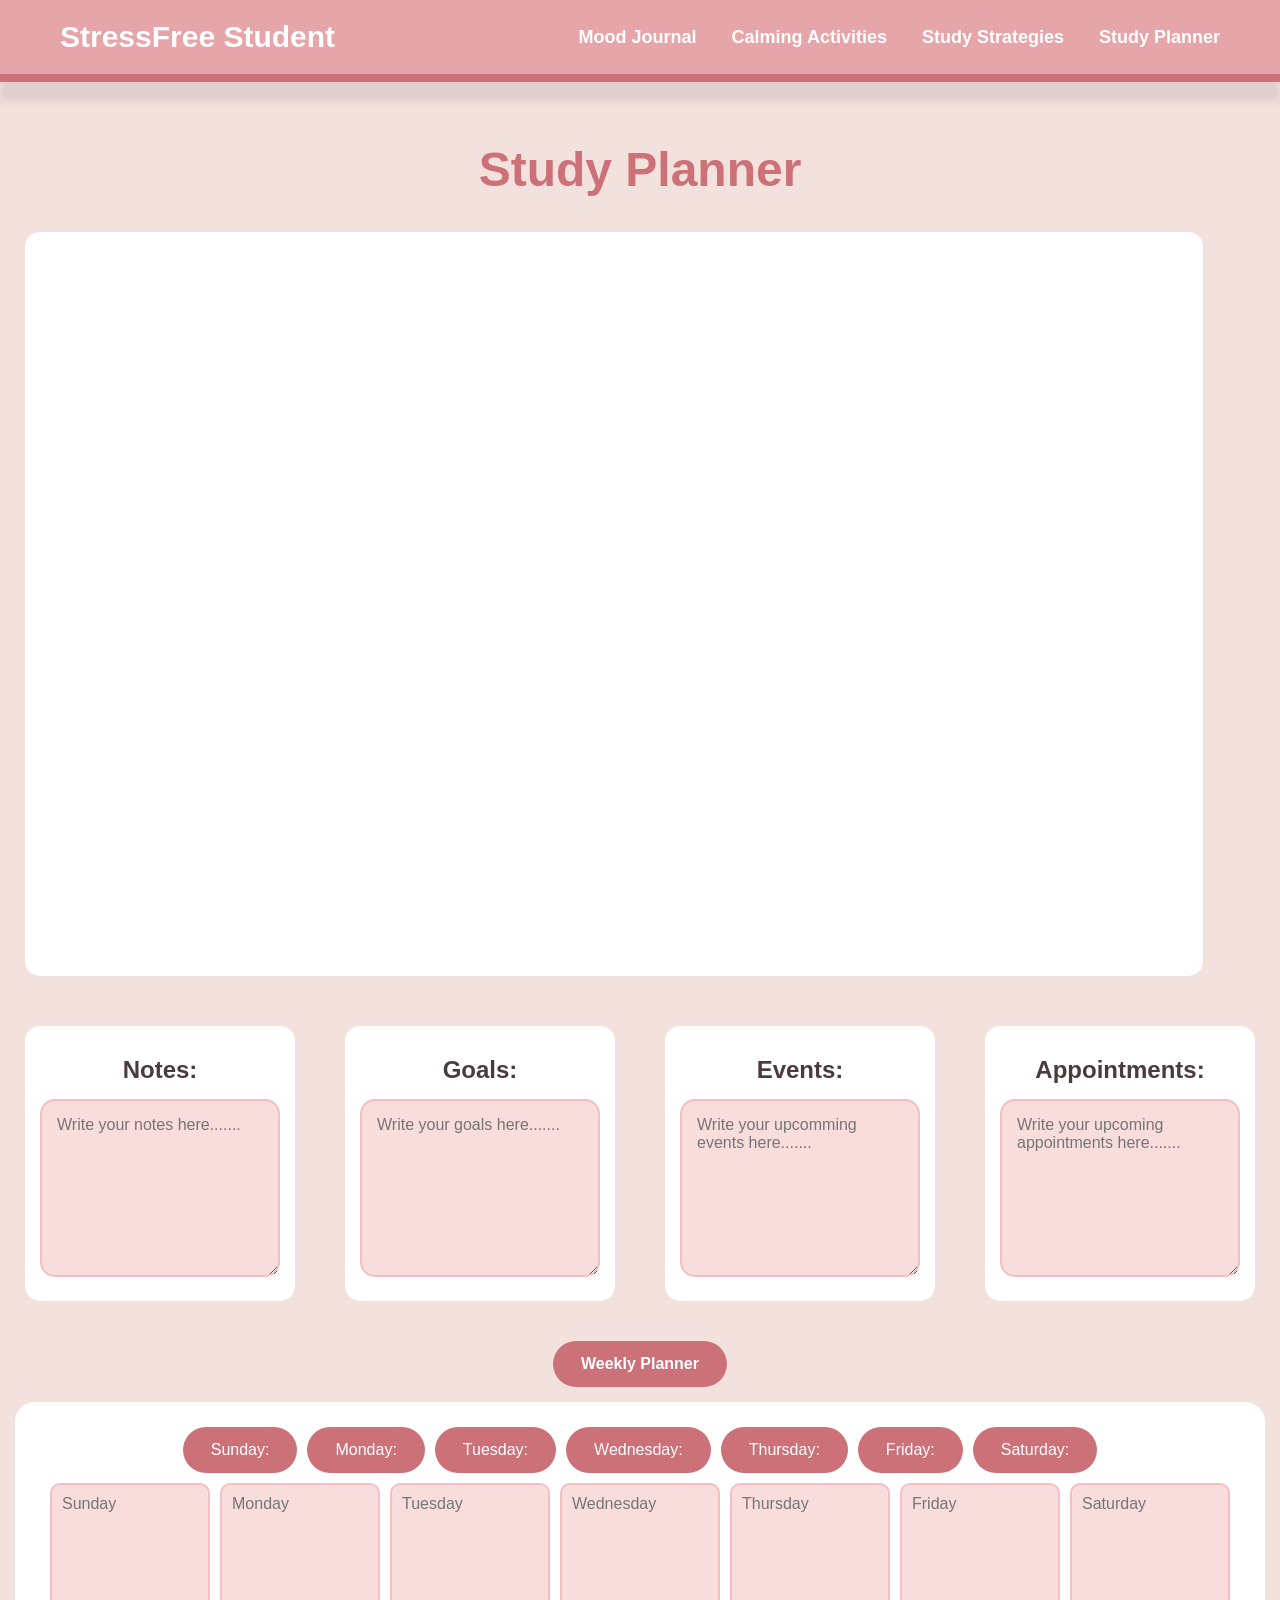
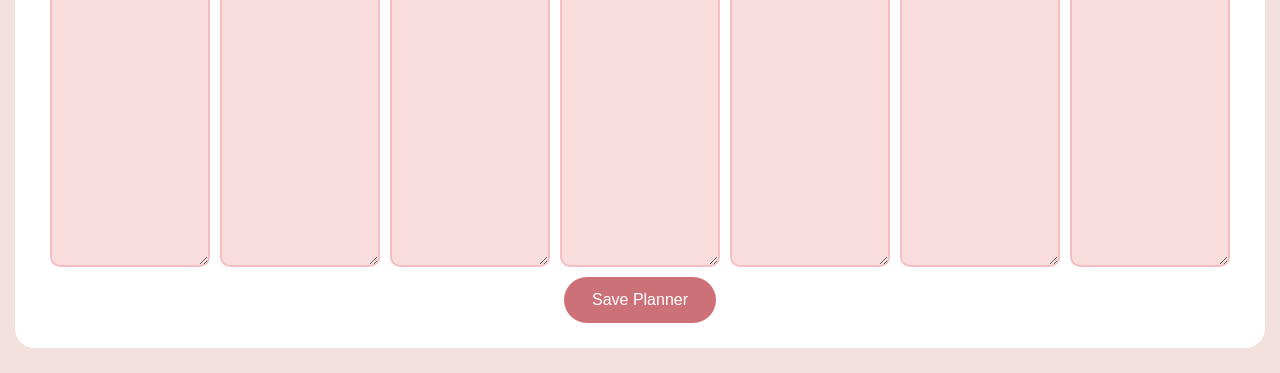
<file: study.planner.html>
<!DOCTYPE html>
<html lang="en">
  <head>
    <meta charset="UTF-8" />
    <meta name="viewport" content="width=device-width, initial-scale=1.0" />
    <title>Document</title>
  </head>
  <body>
    <link rel="stylesheet" href="styles.css" />
    <nav>
      <a href="index.html" class="logo">StressFree Student</a>

      <ul class="nav-links">
        <li><a href="Mood-Journal.html">Mood Journal</a></li>
        <li><a href="Calming-activities.html">Calming Activities</a></li>
        <li><a href="study.strategies.html">Study Strategies</a></li>
        <li><a href="study.planner.html">Study Planner</a></li>
      </ul>
    </nav>

    <h1>Study Planner</h1>
    <div class="top">
      <section class="studyTimer">
        <iframe
          id="timer"
          src="https://studywithme.io/aesthetic-pomodoro-timer/"
          style="border: 0"
          width="300"
          height="350"
          frameborder="0"
          scrolling="no"
        ></iframe>
      </section>
      <iframe
        data-testid="embed-iframe"
        style="border-radius: 12px"
        src="https://open.spotify.com/embed/playlist/3tVn8zUOCMV5hfT8NRyHoJ?utm_source=generator&si=cb3bbf0872c842bc"
        width="300"
        height="352"
        frameborder="0"
        allowfullscreen=""
        allow="autoplay; clipboard-write; encrypted-media; fullscreen; picture-in-picture"
        loading="lazy"
      ></iframe>
      <iframe
        data-testid="embed-iframe"
        style="border-radius: 12px"
        src="https://open.spotify.com/embed/album/1PiqaSNptT2HN7Znz16fiK?utm_source=generator&si=6173fcf40ae741f2"
        width="300"
        height="352"
        frameborder="0"
        allowfullscreen=""
        allow="autoplay; clipboard-write; encrypted-media; fullscreen; picture-in-picture"
        loading="lazy"
      ></iframe>
      <iframe
        data-testid="embed-iframe"
        style="border-radius: 12px"
        src="https://open.spotify.com/embed/playlist/07lYUEyTkWP3NqIa7Kzyqx?utm_source=generator&si=3a95c72da4cf400f"
        width="300"
        height="352"
        frameborder="0"
        allowfullscreen=""
        allow="autoplay; clipboard-write; encrypted-media; fullscreen; picture-in-picture"
        loading="lazy"
      ></iframe>
    </div>
    <div class="secondContainer">
      <div class="second">
        <h2>Notes:</h2>
        <textarea
          id="notes"
          rows="8"
          placeholder="Write your notes here......."
        ></textarea>
      </div>
      <div class="second">
        <h2>Goals:</h2>
        <textarea
          id="goals"
          rows="8"
          placeholder="Write your goals here......."
        ></textarea>
      </div>
      <div class="second">
        <h2>Events:</h2>
        <textarea
          id="events"
          rows="8"
          placeholder="Write your upcomming events here......."
        ></textarea>
      </div>
      <div class="second">
        <h2>Appointments:</h2>
        <textarea
          id="appointment"
          rows="8"
          placeholder="Write your upcoming appointments here......."
        ></textarea>
      </div>
    </div>

    <section class="fullWeek">
      <div class="meow">
        <button>Weekly Planner</button>
      </div>
      <section class="planner">
        <div class="days">
          <button type="sunday">Sunday:</button>
          <button type="monday">Monday:</button>
          <button type="tuesday">Tuesday:</button>
          <button type="wednesday">Wednesday:</button>
          <button type="thursday">Thursday:</button>
          <button type="friday">Friday:</button>
          <button type="saturday">Saturday:</button>
        </div>
        <div class="week">
          <textarea id="sunday" rows="20" placeholder="Sunday"></textarea>
          <textarea id="monday" rows="20" placeholder="Monday"></textarea>
          <textarea id="tuesday" rows="20" placeholder="Tuesday"></textarea>
          <textarea id="wednesday" rows="20" placeholder="Wednesday"></textarea>
          <textarea id="thursday" rows="20" placeholder="Thursday"></textarea>
          <textarea id="friday" rows="20" placeholder="Friday"></textarea>
          <textarea id="saturday" rows="20" placeholder="Saturday"></textarea>
        </div>
        <button id="savePlanner">Save Planner</button>
      </section>
    </section>
    <script src="script.js"></script>
  </body>
</html>
</file>
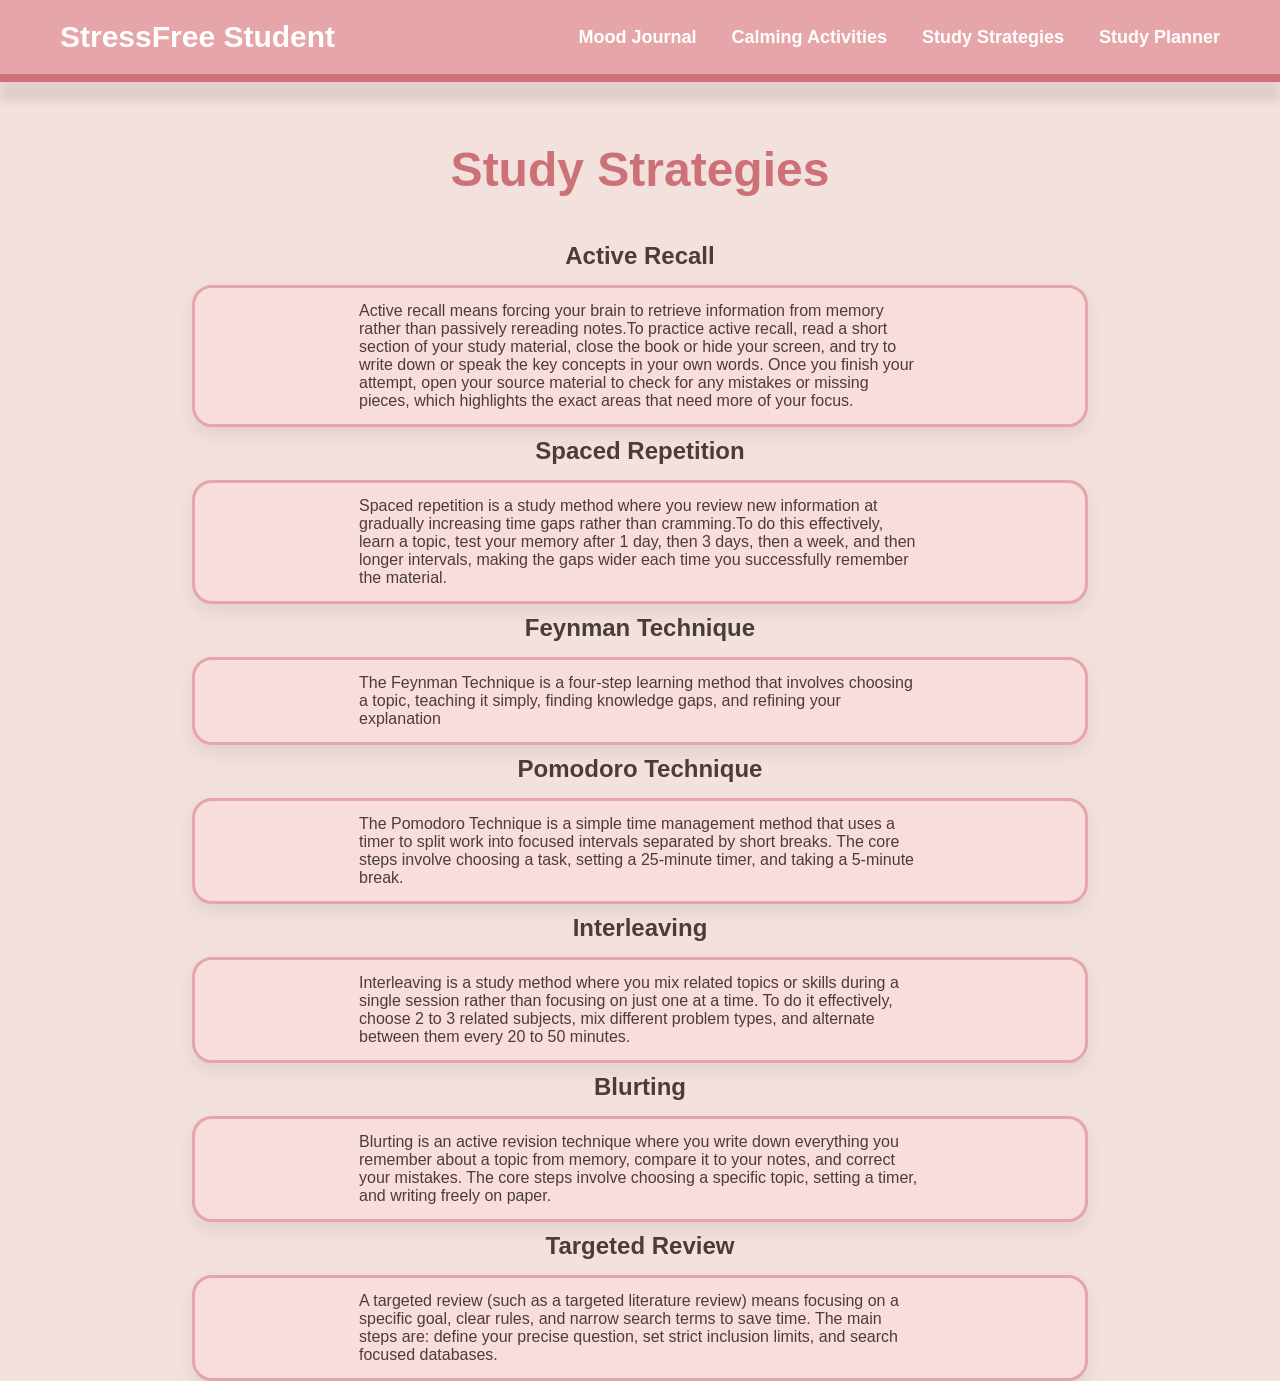
<file: study.strategies.html>
<!DOCTYPE html>
<html lang="en">
  <head>
    <meta charset="UTF-8" />
    <meta name="viewport" content="width=device-width, initial-scale=1.0" />
    <title>Document</title>
  </head>
  <body>
    <link rel="stylesheet" href="styles.css" />
    <nav>
      <a href="index.html" class="logo">StressFree Student</a>

      <ul class="nav-links">
        <li><a href="Mood-Journal.html">Mood Journal</a></li>
        <li><a href="Calming-activities.html">Calming Activities</a></li>
        <li><a href="study.strategies.html">Study Strategies</a></li>
        <li><a href="study.planner.html">Study Planner</a></li>
      </ul>
    </nav>
    <h1>Study Strategies</h1>

    <h2>Active Recall</h2>
    <div class="studyStrat">
      <p>
        Active recall means forcing your brain to retrieve information from
        memory rather than passively rereading notes.To practice active recall,
        read a short section of your study material, close the book or hide your
        screen, and try to write down or speak the key concepts in your own
        words. Once you finish your attempt, open your source material to check
        for any mistakes or missing pieces, which highlights the exact areas
        that need more of your focus.
      </p>
    </div>
    <h2>Spaced Repetition</h2>
    <div class="studyStrat">
      <p>
        Spaced repetition is a study method where you review new information at
        gradually increasing time gaps rather than cramming.To do this
        effectively, learn a topic, test your memory after 1 day, then 3 days,
        then a week, and then longer intervals, making the gaps wider each time
        you successfully remember the material.
      </p>
    </div>
    <h2>Feynman Technique</h2>
    <div class="studyStrat">
      <p>
        The Feynman Technique is a four-step learning method that involves
        choosing a topic, teaching it simply, finding knowledge gaps, and
        refining your explanation
      </p>
    </div>
    <h2>Pomodoro Technique</h2>
    <div class="studyStrat">
      <p>
        The Pomodoro Technique is a simple time management method that uses a
        timer to split work into focused intervals separated by short breaks.
        The core steps involve choosing a task, setting a 25-minute timer, and
        taking a 5-minute break.
      </p>
    </div>
    <h2>Interleaving</h2>
    <div class="studyStrat">
      <p>
        Interleaving is a study method where you mix related topics or skills
        during a single session rather than focusing on just one at a time. To
        do it effectively, choose 2 to 3 related subjects, mix different problem
        types, and alternate between them every 20 to 50 minutes.
      </p>
    </div>
    <h2>Blurting</h2>
    <div class="studyStrat">
      <p>
        Blurting is an active revision technique where you write down everything
        you remember about a topic from memory, compare it to your notes, and
        correct your mistakes. The core steps involve choosing a specific topic,
        setting a timer, and writing freely on paper.
      </p>
    </div>
    <h2>Targeted Review</h2>
    <div class="studyStrat">
      <p>
        A targeted review (such as a targeted literature review) means focusing
        on a specific goal, clear rules, and narrow search terms to save time.
        The main steps are: define your precise question, set strict inclusion
        limits, and search focused databases.
      </p>
    </div>
  </body>
</html>
</file>
<file: styles.css>
:root {
  --rose: #cc7178;
  --blossom: #e6a5a9;
  --cotton: #f3bfc2;
  --blush: #ffd9da;
  --light: #f9dddc;
  --cream: #f3e1dd;
  --eggshell: #ddddca;
  --green: #c7d9b7;
}

* {
  margin: 0;
  padding: 0;
  box-sizing: border-box;
}

body {
  font-family: "Poppins", sans-serif;
  background-color: var(--cream);
  color: #4b3c3c;
}

nav {
  background-color: var(--blossom);
  border-bottom: 8px solid var(--rose);
  box-shadow: 0 20px 7px rgba(0, 0, 0, 0.08);
  display: flex;
  justify-content: space-between;
  position: sticky;
  top: 0px;
  z-index: 10;
  align-items: center;
  padding: 20px 60px;
}

.logo {
  color: white;
  text-decoration: none;
  font-size: 27px;
  font-weight: bold;
}

.nav-links {
  list-style: none;
  display: flex;
  gap: 35px;
}

.nav-links a {
  color: white;
  text-decoration: none;
  font-size: 18px;
  font-weight: 600;
  transition: 0.3s;
  style: sticky;
}

.nav-links a:hover {
  color: var(--blush);
}
a:hover {
  color: var(--blush);
}
.studyStrat {
  display: flex;
  justify-content: center;
  background-color: var(--light);
  border: 3px solid var(--blossom);
  padding: 9px;
  max-width: 70%;
  margin: 0px auto;
  border-radius: 20px;
  transition: 0.3s ease;
  box-shadow: 0 8px 20px rgba(0, 0, 0, 0.08);
}
.studyStrat:hover {
  transform: translateY(-3px);
}

h1 {
  display: flex;
  justify-content: center;
  font-size: 64px;
  margin: 60px;
  color: #4b3c3c;
}

button {
  background-color: var(--rose);
  color: white;
  border: none;
  padding: 14px 28px;
  border-radius: 30px;
  font-size: 16px;
  cursor: pointer;
  transition: 0.3s;
}

button:hover {
  background-color: var(--blossom);
  transform: scale(1.05);
}

.card {
  background: white;
  border-radius: 20px;
  padding: 30px;
  box-shadow: 0 8px 20px rgba(0, 0, 0, 0.08);
}
p {
  display: flex;
  justify-content: center;
  margin-left: 150px;
  margin-right: 150px;
  padding: 5px;
}
img {
  margin: 15px;
  border: 10px solid var(--blossom);
  border-radius: 150px;
  width: 600px;
  height: auto;
}
.overview {
  display: flex;
  flex-direction: column;
  justify-content: center;
  align-items: center;
  border-radius: 120px;
  margin: 40px;
}
#ourMission {
  padding-top: 15px;
}
.music {
  display: flex;
  flex-direction: column;
  justify-content: center;
  align-items: center;
  width: 300px;
}
.mood {
  display: flex;
  justify-content: center;
}
#mission {
  border: 10px solid var(--blossom);
  border-radius: 100px;
  background-color: var(--light);
  width: 800px;
  padding: 40px;
  box-shadow: 0 8px 20px rgba(0, 0, 0, 0.08);
}
.burnout {
  display: flex;
  flex-direction: column;
  align-items: center;
  justify-content: center;
}
.burnoutText {
  display: flex;
  flex-direction: column;
  align-items: center;
  justify-content: center;
  border: 10px solid var(--blossom);
  border-radius: 100px;
  background-color: var(--light);
  width: 700px;
  padding: 10px;
  box-shadow: 0 8px 20px rgba(0, 0, 0, 0.08);
}
.howToPrevent {
  display: flex;
  flex-direction: column;
  align-items: center;
  justify-content: center;
  padding-top: 20px;
}
#preventText {
  border: 10px solid var(--blossom);
  border-radius: 70px;
  background-color: var(--light);
  width: 700px;
  padding: 30px;
  box-shadow: 0 8px 20px rgba(0, 0, 0, 0.08);
}
.howToHeal {
  display: flex;
  flex-direction: column;
  align-items: center;
  justify-content: center;
  padding-top: 20px;
}
.howToHeal {
  border: 10px solid var(--blossom);
  border-radius: 70px;
  background-color: var(--light);
  width: 700px;
  padding: 30px;
  box-shadow: 0 8px 20px rgba(0, 0, 0, 0.08);
}
#Reminder {
  border: 10px solid var(--blossom);
  border-radius: 70px;
  background-color: var(--light);
  width: 700px;
  padding: 30px;
  box-shadow: 0 8px 20px rgba(0, 0, 0, 0.08);
}
#reminder,
.howToHeal,
#preventText,
.burnoutText,
#mission {
  transition: 0.3s ease;

  font-size: 20px;
  font-weight: 9px;
}
#pomodoro {
  margin: 30px;
  display: flex;
  justify-content: flex-start;
}

#reminder:hover,
.howToHeal:hover,
#preventText:hover,
.burnoutText:hover,
#mission:hover {
  transform: translateY(-3px);
}

h2 {
  display: flex;
  justify-content: center;
  padding-top: 10px;
  padding-bottom: 15px;
}

.activities {
  display: flex;
  flex-direction: row;
  flex-wrap: wrap;
  gap: 10px;
  justify-content: space-evenly;
}

.activities * {
  width: 300px;
  height: 300px;
  border-radius: 12px;
  font-family: "Franklin Gothic Medium", "Arial Narrow", Arial, sans-serif;
  font-size: 25px;
  font-weight: 10px;
  color: #f3e1dd;
}

.studyTimer {
  display: flex;
  flex-direction: row;
  justify-content: space-evenly;
}
.studyTimer * {
  width: 400px;
  height: 350px;
}
.days {
  display: flex;
  flex-direction: row;
  gap: 10px;
  justify-content: space-evenly;
}
iframe {
  border-radius: 20px;
}
.week {
  display: flex;
  flex-direction: row;
  flex-wrap: wrap;
  gap: 10px;
  justify-content: space-evenly;
  width: 100%;
  background-color: white;
  border: 10px solid white;
}

.top {
  display: flex;
  flex-direction: row;
  flex-wrap: wrap;
  justify-content: space-between;
  width: 92%;
  margin: 25px;
  padding-left: 10px;
  padding-right: 10px;
  padding-top: 15px;
  padding-bottom: 15px;
  background-color: white;
  border: 5px solid white;
  border-radius: 15px;
}

.secondContainer {
  display: flex;
  flex-direction: row;
  justify-content: space-between;
  width: 100%;
}
.second {
  flex: 1;
  max-width: 48%;
  margin: 25px;
  padding: 15px 10px;
  background-color: white;
  border: 5px solid white;
  border-radius: 15px;
}
top1 {
  display: flex;
  flex-direction: row;
  justify-content: space-between;
  width: 100%;
}
.topSpotify {
  flex: 1;
  max-width: 48%;
  background-color: white;
  border: 5px solid white;
  border-radius: 15px;
}
.week textarea {
  flex: 1;
  min-width: 90px;
  padding: 10px;
  border-radius: 10px;
}
.planner {
  display: flex;
  flex-direction: row;
  flex-wrap: wrap;
  justify-content: space-around;
  background-color: white;
  padding: 15px;
  border: 10px solid white;
  border-radius: 20px;
  margin-left: 15px;
  margin-right: 15px;
  margin-bottom: 25px;
  margin-top: 0px;
}
.meow {
  display: flex;
  justify-content: center;

  padding: 15px;

  border-radius: 20px;
}

.meow button {
  display: flex;
  justify-content: center;
  font-weight: bold;
  font-size: 300;
  margin-bottom: 0px;
}
:root {
  --rose: #cc7178;
  --blossom: #e6a5a9;
  --cotton: #f3bfc2;
  --blush: #ffd9da;
  --light: #f9dddc;
  --cream: #f3e1dd;
  --eggshell: #ddddca;
  --green: #c7d9b7;
}

.home {
  font-family: "Poppins", sans-serif;
  font-weight: 20px;
  line-height: 1.5;
}

* {
  margin: 0;
  padding: 0;
  box-sizing: border-box;
}

body {
  font-family: "Poppins", sans-serif;
  background: var(--cream);
  color: #4b3c3c;
}

.logo {
  color: white;
  text-decoration: none;
  font-size: 30px;
  font-weight: bold;
}

.nav-links {
  list-style: none;
  display: flex;
  gap: 35px;
}

.nav-links a {
  color: white;
  text-decoration: none;
  font-size: 18px;
  font-weight: 600;
  transition: 0.3s;
}

.nav-links a:hover {
  color: var(--blush);
}

main {
  max-width: 900px;
  margin: 50px auto;
  padding: 0 20px;
}

h1 {
  text-align: center;
  color: var(--rose);
  font-size: 48px;
  margin-bottom: 35px;
}

.journal-card {
  background: white;
  border-radius: 25px;
  padding: 40px;
  box-shadow: 0 10px 25px rgba(0, 0, 0, 0.08);
}

.section {
  margin-bottom: 30px;
}

.section h2 {
  color: var(--rose);
  margin-bottom: 12px;
  font-size: 24px;
}

label {
  display: block;
  color: var(--rose);
  font-weight: 600;
  margin-bottom: 10px;
}

input[type="date"],
input[type="text"],
textarea {
  width: 100%;
  padding: 15px;
  border: 2px solid var(--cotton);
  border-radius: 15px;
  font-size: 16px;
  font-family: inherit;
  background: var(--light);
  color: #4b3c3c;
}

textarea {
  resize: vertical;
}

.mood-options,
.energy-options,
.stress-options {
  display: flex;
  gap: 15px;
  flex-wrap: wrap;
}

.mood-options button,
.energy-options button,
.stress-options button,
.save-button {
  background: var(--rose);
  color: white;
  border: none;
  border-radius: 15px;
  padding: 14px 22px;
  font-size: 18px;
  cursor: pointer;
  transition: 0.3s;
}

.mood-options button:hover,
.energy-options button:hover,
.stress-options button:hover,
.save-button:hover {
  background: var(--blossom);
  transform: translateY(-2px);
}

.save-section {
  text-align: center;
}

.save-button {
  padding: 16px 45px;
  font-size: 18px;
  font-weight: bold;
}

.amelie-image {
  width: 100px;
  height: auto;
}
</file>
